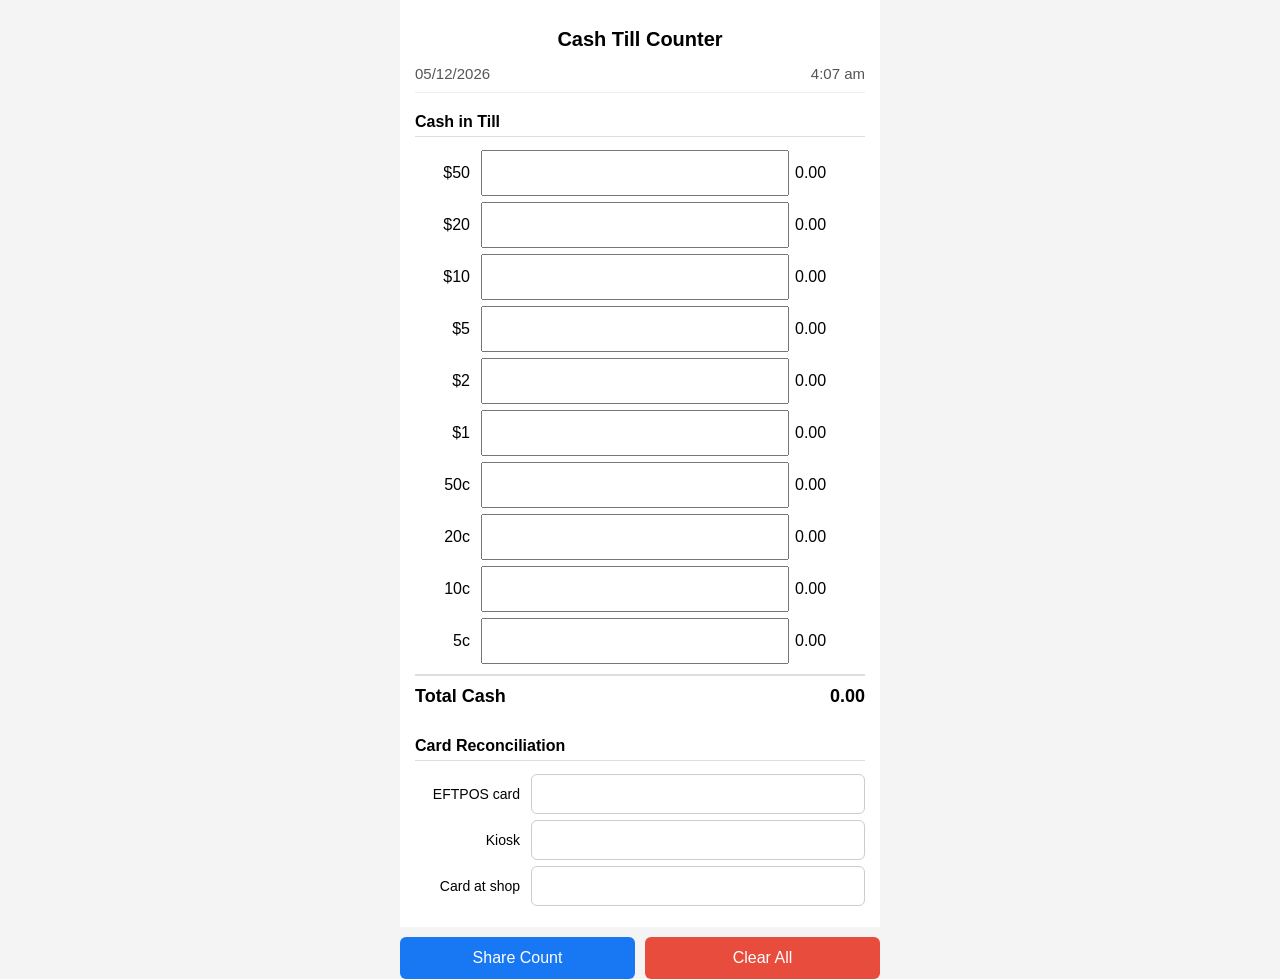
<file: index.html>
<!DOCTYPE html>
<html lang="en">
<meta name="viewport" content="width=device-width, initial-scale=1.0">

<head>
    <meta charset="UTF-8">
    <title>Cash Till Counter</title>
    <link rel="stylesheet" href="css/styles.css">
</head>

<body>
    <div class="container">
        <h1>Cash Till Counter</h1>

        <!-- DATE / TIME (auto, from device clock) -->
        <div class="datetime-row">
            <span id="dateDisplay">--/--/----</span>
            <span id="timeDisplay">--:--</span>
        </div>

        <h2>Cash in Till</h2>

        <div class="cash-row">
            <label>$50</label>
            <input type="number" inputmode="decimal" pattern="[0-9]*" class="cashCount" data-value="50">
            <span class="lineTotal">0.00</span>
        </div>

        <div class="cash-row">
            <label>$20</label>
            <input type="number" inputmode="decimal" pattern="[0-9]*" class="cashCount" data-value="20">
            <span class="lineTotal">0.00</span>
        </div>

        <div class="cash-row">
            <label>$10</label>
            <input type="number" inputmode="decimal" pattern="[0-9]*" class="cashCount" data-value="10">
            <span class="lineTotal">0.00</span>
        </div>

        <div class="cash-row">
            <label>$5</label>
            <input type="number" inputmode="decimal" pattern="[0-9]*" class="cashCount" data-value="5">
            <span class="lineTotal">0.00</span>
        </div>

        <div class="cash-row">
            <label>$2</label>
            <input type="number" inputmode="decimal" pattern="[0-9]*" class="cashCount" data-value="2">
            <span class="lineTotal">0.00</span>
        </div>

        <div class="cash-row">
            <label>$1</label>
            <input type="number" inputmode="decimal" pattern="[0-9]*" class="cashCount" data-value="1">
            <span class="lineTotal">0.00</span>
        </div>

        <div class="cash-row">
            <label>50c</label>
            <input type="number" inputmode="decimal" pattern="[0-9]*" class="cashCount" data-value="0.50">
            <span class="lineTotal">0.00</span>
        </div>

        <div class="cash-row">
            <label>20c</label>
            <input type="number" inputmode="decimal" pattern="[0-9]*" class="cashCount" data-value="0.20">
            <span class="lineTotal">0.00</span>
        </div>

        <div class="cash-row">
            <label>10c</label>
            <input type="number" inputmode="decimal" pattern="[0-9]*" class="cashCount" data-value="0.10">
            <span class="lineTotal">0.00</span>
        </div>

        <div class="cash-row">
            <label>5c</label>
            <input type="number" inputmode="decimal" pattern="[0-9]*" class="cashCount" data-value="0.05">
            <span class="lineTotal">0.00</span>
        </div>

        <div class="total sticky-total">
            <span>Total Cash</span>
            <span id="cashTotal">0.00</span>
        </div>

        <h2>Card Reconciliation</h2>

        <div class="card-row">
            <label>EFTPOS card</label>
            <input type="number" inputmode="decimal" step="0.01" min="0" class="cardAmount" id="eftpos">
        </div>

        <div class="card-row">
            <label>Kiosk</label>
            <input type="number" inputmode="decimal" step="0.01" min="0" class="cardAmount" id="kiosk">
        </div>

        <div class="card-row">
            <label>Card at shop</label>
            <input type="number" inputmode="decimal" step="0.01" min="0" class="cardAmount" id="cardAtShop">
        </div>

    </div>
    <div class="button-row">
        <button id="shareBtn" class="share-btn">Share Count</button>
        <button id="clearBtn">Clear All</button>
    </div>
    <script src="js/app.js"></script>
</body>

</html>
</file>
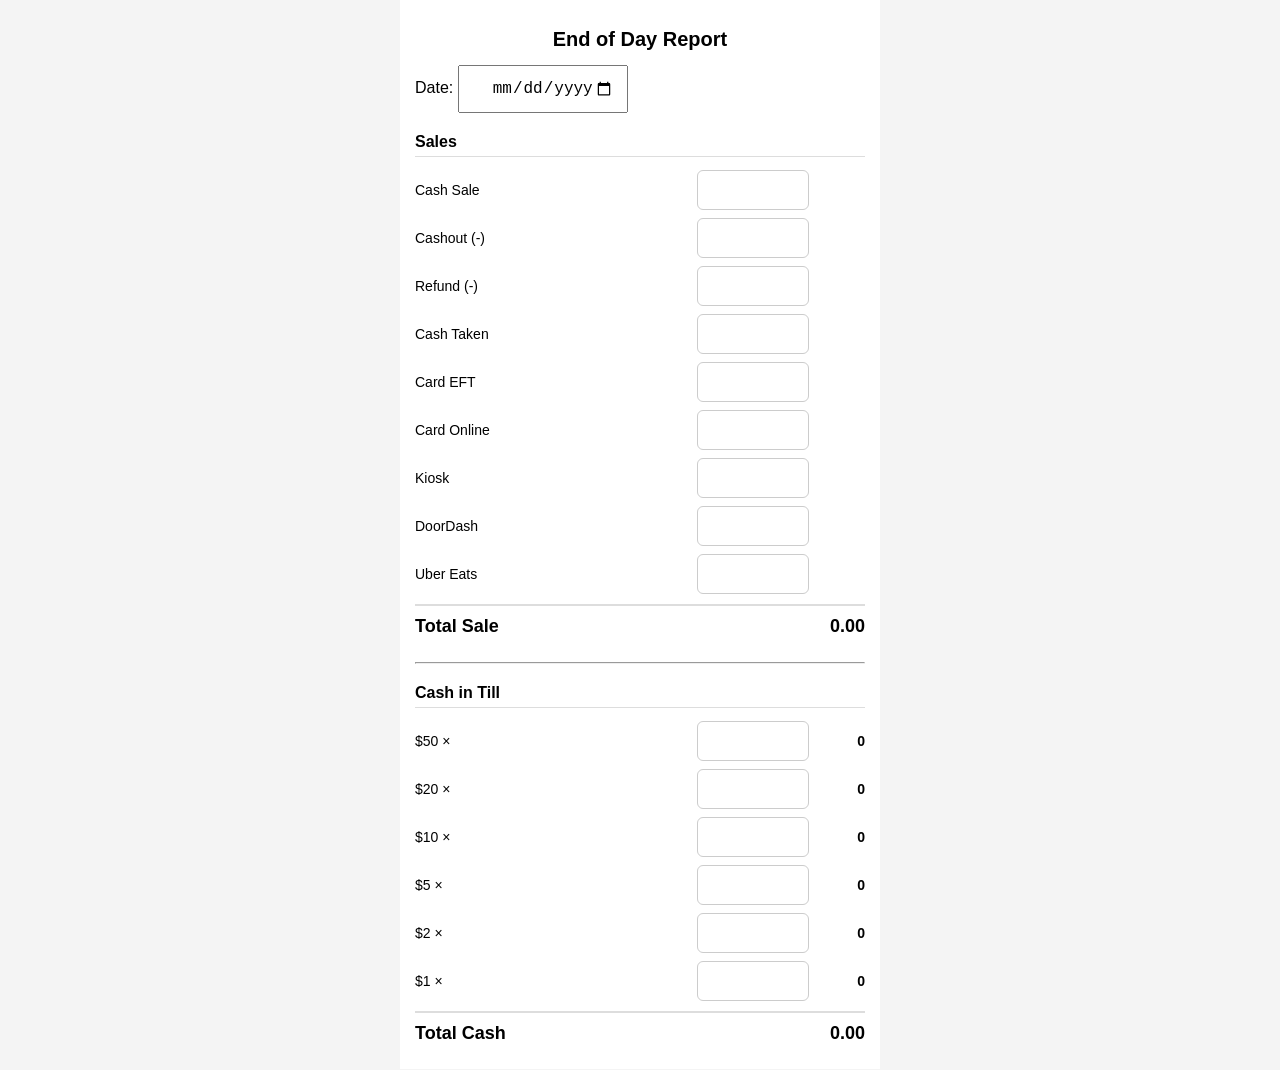
<file: EODReportWebApp.html>
<!DOCTYPE html>
<html lang="en">
<meta name="viewport" content="width=device-width, initial-scale=1.0">

<head>
    <meta charset="UTF-8">
    <title>EOD Report</title>
    <link rel="stylesheet" href="css/styles.css">
</head>

<body>
    <div class="container">
        <h1>End of Day Report</h1>

        <!-- DATE -->
        <label>Date:</label>
        <input type="date" id="date">

        <h2>Sales</h2>

        <div class="row">
            <label>Cash Sale</label>
            <input type="number" id="cashSale">
            <span></span>
        </div>

        <div class="row">
            <label>Cashout (-)</label>
            <input type="number" id="cashout">
            <span></span>
        </div>

        <div class="row">
            <label>Refund (-)</label>
            <input type="number" id="refund">
            <span></span>
        </div>

        <div class="row">
            <label>Cash Taken</label>
            <input type="number" id="cashTaken">
            <span></span>
        </div>

        <div class="row">
            <label>Card EFT</label>
            <input type="number" id="eft">
            <span></span>
        </div>

        <div class="row">
            <label>Card Online</label>
            <input type="number" id="online">
            <span></span>
        </div>

        <div class="row">
            <label>Kiosk</label>
            <input type="number" id="kiosk">
            <span></span>
        </div>

        <div class="row">
            <label>DoorDash</label>
            <input type="number" id="doordash">
            <span></span>
        </div>

        <div class="row">
            <label>Uber Eats</label>
            <input type="number" id="uber">
            <span></span>
        </div>

        <div class="total sticky-total">
            <span>Total Sale</span>
            <span id="totalSale">0.00</span>
        </div>

        <hr>

        <h2>Cash in Till</h2>

        <div class="row">
            <label>$50 ×</label>
            <input type="number" class="cashCount" data-value="50">
            <span class="lineTotal">0</span>
        </div>

        <div class="row">
            <label>$20 ×</label>
            <input type="number" class="cashCount" data-value="20">
            <span class="lineTotal">0</span>
        </div>

        <div class="row">
            <label>$10 ×</label>
            <input type="number" class="cashCount" data-value="10">
            <span class="lineTotal">0</span>
        </div>

        <div class="row">
            <label>$5 ×</label>
            <input type="number" class="cashCount" data-value="5">
            <span class="lineTotal">0</span>
        </div>

        <div class="row">
            <label>$2 ×</label>
            <input type="number" class="cashCount" data-value="2">
            <span class="lineTotal">0</span>
        </div>

        <div class="row">
            <label>$1 ×</label>
            <input type="number" class="cashCount" data-value="1">
            <span class="lineTotal">0</span>
        </div>

        <div class="total sticky-total">
            <span>Total Cash</span>
            <span id="cashTotal">0.00</span>
        </div>

    </div>
    <script src="js/app.js"></script>
</body>

</html>
</file>
<file: css/styles.css>
body {
  font-family: Arial, sans-serif;
  background: #f4f4f4;
  margin: 0;
}

/* CONTAINER */
.container {
  width: 100%;
  max-width: 480px;
  margin: auto;
  background: white;
  padding: 15px;
  box-sizing: border-box;
  overflow-x: hidden;
}

/* HEADINGS */
h1 {
  font-size: 20px;
  text-align: center;
}

h2 {
  font-size: 16px;
  margin-top: 20px;
  border-bottom: 1px solid #ddd;
  padding-bottom: 5px;
}

/* ROW LAYOUT */
.row {
  display: grid;
  grid-template-columns: 1fr 90px 70px;
  gap: 8px;
  align-items: center;
  margin: 8px 0;
}

/* LABEL */
.row label {
  font-size: 14px;
}

/* INPUT */
input {
  font-size: 16px;
  padding: 12px;
  text-align: right;
  direction: ltr;
}

input::-webkit-clear-button {
  display: block;
}

.row input {
  width: 100%;
  padding: 10px;
  font-size: 16px !important;
  text-align: right;
  border: 1px solid #ccc;
  border-radius: 6px;
}

/* LINE TOTAL */
.row span {
  text-align: right;
  font-weight: bold;
  font-size: 14px;
}

/* TOTAL BAR */
.total {
  display: flex;
  justify-content: space-between;
  font-size: 18px;
  font-weight: bold;
  margin-top: 10px;
}

/* STICKY TOTAL (very useful) */
.sticky-total {
  position: sticky;
  bottom: 0;
  background: white;
  padding: 10px 0;
  border-top: 2px solid #ddd;
}

/* DIVIDER */
hr {
  margin: 15px 0;
}

/* DATE / TIME (auto, read-only display) */
.datetime-row {
  display: flex;
  justify-content: space-between;
  gap: 10px;
  font-size: 15px;
  color: #555;
  padding-bottom: 10px;
  border-bottom: 1px solid #eee;
}

/* SMALL SCREENS */
@media (max-width: 400px) {
  .row {
    grid-template-columns: 1fr 80px 60px;
  }
}

button {
  width: 100%;
  padding: 12px;
  font-size: 16px;
  margin-top: 10px;
  background: #e74c3c;
  color: white;
  border: none;
  border-radius: 6px;
}

.button-row {
  display: flex;
  gap: 10px;
  width: 100%;
  max-width: 480px;
  margin: 0 auto;
  box-sizing: border-box;
}

.button-row button {
  flex: 1;
}

.share-btn {
  background: #1877f2;
}

/* CASH SECTION - tighter layout */
.cash-row {
  display: grid;
  grid-template-columns: 60px 1fr 70px;
  gap: 6px;
  align-items: center;
  margin: 6px 0;
}

/* CARD RECONCILIATION - no line total column */
.card-row {
  display: grid;
  grid-template-columns: 110px 1fr;
  gap: 6px;
  align-items: center;
  margin: 6px 0;
}

.card-row label {
  text-align: right;
  padding-right: 5px;
  font-size: 14px;
}

.card-row input {
  width: 100%;
  box-sizing: border-box;
  padding: 10px;
  font-size: 16px !important;
  text-align: right;
  border: 1px solid #ccc;
  border-radius: 6px;
}

/* Make denomination align right (closer to input) */
.cash-row label {
  text-align: right;
  padding-right: 5px;
}
</file>
